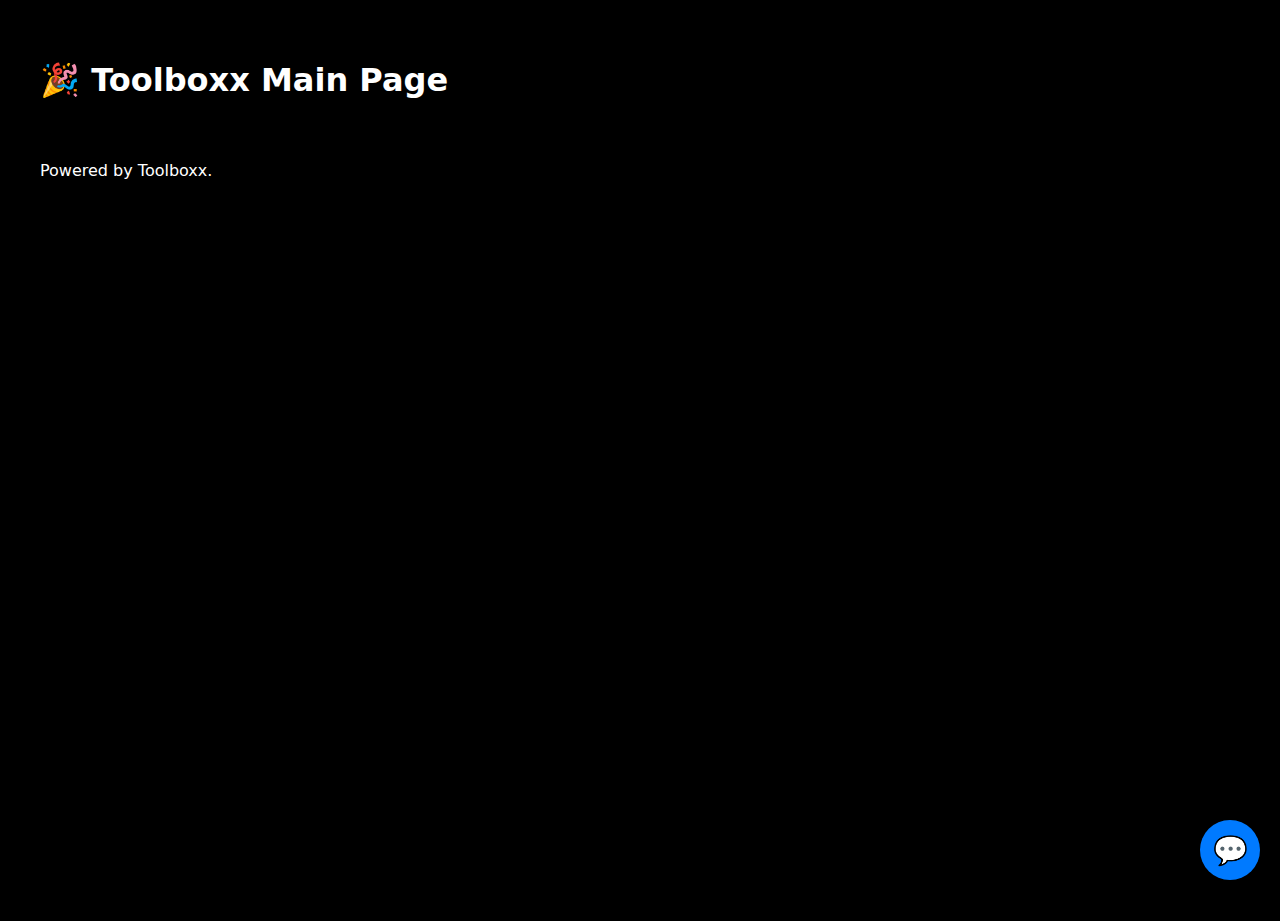
<file: frontend/index.html>
<!DOCTYPE html>
<html lang="en">
<head>
<meta charset="UTF-8" />
<title>Toolboxx Floating Chat</title>

<style>
:root {
  --page-bg: #000000;
  --page-text: #ffffff;

  --chat-bg: #ffffff;
  --chat-text: #000000;
  --body-bg: #f5f7fa;
  --border: #dddddd;

  --header-bg: #007aff;
  --user-bg: #007aff;

  --ai-bg: #e9e9e9;
  --user-text: #faf8f8;
}

html, body {
  margin: 0;
  padding: 0;
  width: 100%;
  height: 100%;
  background: #000000 !important;
  color: #ffffff;
  font-family: system-ui, -apple-system, BlinkMacSystemFont, sans-serif;
}

/* Floating button */
#chat-launcher {
  position: fixed;
  bottom: 20px;
  right: 20px;
  width: 60px;
  height: 60px;
  border-radius: 50%;
  background: var(--header-bg);
  color: white;
  font-size: 28px;
  display: flex;
  align-items: center;
  justify-content: center;
  cursor: pointer;
  z-index: 999999;
}

/* Chat window */
#chat-window {
  position: fixed;
  bottom: 90px;
  right: 20px;
  width: 380px;
  height: 560px;
  border-radius: 16px;
  display: none;
  flex-direction: column;
  overflow: hidden;
  z-index: 999999;
  background: #ffffff !important;
  opacity: 1 !important;
}

#chat-window.open { display: flex; }

.chat-header {
  background: var(--header-bg);
  color: white;
  padding: 14px;
  display: flex;
  justify-content: space-between;
}

.chat-body {
  flex: 1;
  padding: 14px;
  background: var(--body-bg);
  overflow-y: auto;
  display: flex;
  flex-direction: column;
  gap: 8px;
  opacity: 1 !important;
}

.msg {
  max-width: 75%;
  padding: 8px 12px;
  border-radius: 12px;
  font-size: 14px;
  opacity: 1 !important;
}

.msg.ai {
  background: #e9e9e9;
  color: #000000 !important;
}

.msg.user {
  background: var(--user-bg);
  color: var(--user-text);
  align-self: flex-end;
}

.options {
  display: flex;
  flex-wrap: wrap;
  gap: 8px;
  opacity: 1 !important;
}

.option-btn {
  background: #eef2ff;
  border: 1px solid #dbe2ff;
  border-radius: 8px;
  padding: 6px 10px;
  cursor: pointer;
  opacity: 1 !important;
  color: #000000 !important;
}

.chat-input {
  display: flex;
  padding: 10px;
  border-top: 1px solid var(--border);
}

.chat-input textarea {
  flex: 1;
  border: 1px solid var(--border);
  border-radius: 6px;
  padding: 8px;
  color: var(--chat-text);
}

.chat-input button {
  margin-left: 6px;
  padding: 0 14px;
  background: var(--header-bg);
  color: white;
  border: none;
  border-radius: 6px;
}
</style>
</head>

<body>

<h1 style="padding:40px;">🎉 Toolboxx Main Page</h1>
<p style="padding-left:40px;">Powered by Toolboxx.</p>

<div id="chat-launcher">💬</div>

<div id="chat-window">
  <div class="chat-header">
    <span>Trust Inheritance AI</span>
    <span id="close-btn">✕</span>
  </div>

  <div class="chat-body" id="chat-body"></div>

  <div class="chat-input">
    <textarea id="chat-input" rows="1" placeholder="Ask your question..."></textarea>
    <button id="send-btn">Send</button>
  </div>
</div>


<script>
/* ============================
   BACKEND CONFIG
============================ */
const API_BASE_URL = "http://localhost:8000/api/v1";

/* ============================
   CONVERSATION STATE
============================ */
let conversationId = localStorage.getItem("conversation_id") || null;

// conversations structure:
// {
//   id: {
//     title: "...",
//     messages: [{role, text}]
/* ============================ */
let conversations = JSON.parse(localStorage.getItem("conversations") || "{}");


/* ============================
   TITLE GENERATION (Same as Streamlit)
============================ */
const MAX_TITLE_WORDS = 8;

function generateTitleFromMessage(message) {
  const words = message.trim().split(/\s+/);
  const title = words.slice(0, MAX_TITLE_WORDS).join(" ");
  return words.length > MAX_TITLE_WORDS ? title + "..." : title;
}


/* ============================
   SPINNER
============================ */
function showThinking() {
  const div = document.createElement("div");
  div.className = "msg ai";
  div.id = "thinking-indicator";
  div.innerText = "Thinking...";
  bodyEl.appendChild(div);
  bodyEl.scrollTop = bodyEl.scrollHeight;
}

function hideThinking() {
  const el = document.getElementById("thinking-indicator");
  if (el) el.remove();
}


/* ============================
   BACKEND CALL
============================ */
async function sendMessageToBackend(message) {
  showThinking();

  try {
    const response = await fetch(`${API_BASE_URL}/chat`, {
      method: "POST",
      headers: { "Content-Type": "application/json" },
      body: JSON.stringify({
        message: message,
        conversation_id: conversationId ? Number(conversationId) : null,
        use_history: true
      })
    });

    if (!response.ok) {
      throw new Error("Backend error");
    }

    const data = await response.json();

    hideThinking();

    // Save conversation ID if first time
    if (!conversationId) {
      conversationId = data.conversation_id;
      localStorage.setItem("conversation_id", conversationId);
    }

    addMessage("ai", data.answer);

    // Persist message
    conversations[conversationId].messages.push({
      role: "assistant",
      text: data.answer
    });

    persistConversations();

  } catch (err) {
    hideThinking();
    addMessage("ai", "⚠️ Sorry, I couldn’t reach the server. Please try again.");
  }
}

function persistConversations() {
  localStorage.setItem("conversations", JSON.stringify(conversations));
}


let guidedStep = "root";
let guidedFlowActive = true;
let messages = [];

const launcher = document.getElementById("chat-launcher");
const windowEl = document.getElementById("chat-window");
const bodyEl = document.getElementById("chat-body");
const inputEl = document.getElementById("chat-input");

launcher.onclick = () => {
  windowEl.classList.toggle("open");
  if (messages.length === 0) showGreeting();
};

document.getElementById("close-btn").onclick =
  () => windowEl.classList.remove("open");

function addMessage(role, text) {
  const div = document.createElement("div");
  div.className = `msg ${role}`;
  div.innerHTML = text;
  bodyEl.appendChild(div);
  bodyEl.scrollTop = bodyEl.scrollHeight;
}


function clearOptions() {
  document.querySelectorAll(".options").forEach(o => o.remove());
}

function showGreeting() {
  addMessage("ai",
    "Hello! I am your Trust Inheritance Legal AI Assistant, How can I help you today!"
  );
  showOptions([
    "Legal Document Support",
    "Bereavement Support",
    "Final Wishes Support"
  ]);
}

function showOptions(opts) {
  clearOptions();
  const wrap = document.createElement("div");
  wrap.className = "options";
  opts.forEach(opt => {
    const b = document.createElement("div");
    b.className = "option-btn";
    b.textContent = opt;
    b.onclick = () => handleOption(opt);
    wrap.appendChild(b);
  });
  bodyEl.appendChild(wrap);
}

function handleOption(opt) {
  clearOptions();
  addMessage("user", opt);

  /* ROOT */
  if (guidedStep === "root") {
    if (opt === "Legal Document Support") {
      guidedStep = "legal";
      showOptions(["Will Writing", "Living Will", "Lasting Power of Attorney (LPA)"]);
      return;
    }
    if (opt === "Bereavement Support") {
      guidedStep = "bereavement";
      showOptions([
        "A Little Help",
        "A Little More Help",
        "Lots of Help",
        "Hand It All Over",
        "Online Grief Support"
      ]);
      return;
    }
    if (opt === "Final Wishes Support") {
      guidedStep = "final";
      showOptions([
        "My Documents",
        "Personal Messages",
        "Funeral Wishes",
        "Digital Legacy",
        "Trusted People",
        "Nags"
      ]);
      return;
    }
  }

  /* LEGAL */
  if (guidedStep === "legal" && opt === "Will Writing") {
    guidedStep = "will";
    showOptions(["Online", "Telephone", "Video"]);
    return;
  }

  if (guidedStep === "will" && opt === "Online") {
    addMessage("ai",
      "👉 <a href='https://trustinheritance.toolboxx.co.uk/select-will' target='_blank'>Click here to start writing your will</a>"
    );
    guidedFlowActive = false;
    return;
  }

  if (guidedStep === "legal" && opt === "Living Will") {
    addMessage("ai",
      "👉 <a href='https://trustinheritance.toolboxx.co.uk/living-will/5999/questionnaire/step/2' target='_blank'>Click here to start your Living Will</a>"
    );
    guidedFlowActive = false;
    return;
  }

  if (guidedStep === "legal" && opt === "Lasting Power of Attorney (LPA)") {
    guidedStep = "lpa";
    showOptions(["Online", "Telephone", "Video"]);
    return;
  }

  if (guidedStep === "lpa" && opt === "Online") {
    addMessage("ai",
      "👉 <a href='https://trustinheritance.toolboxx.co.uk/select-lpa' target='_blank'>Click here to start writing your LPA</a>"
    );
    guidedFlowActive = false;
    return;
  }

  /* BEREAVEMENT */
  if (guidedStep === "bereavement") {
    const links = {
      "A Little Help": "https://trustinheritance.toolboxx.co.uk/holder/10-steps",
      "A Little More Help": "https://trustinheritance.toolboxx.co.uk/what-to-do-when-someone-dies/2808/questionnaire/step/11",
      "Lots of Help": "https://trustinheritance.toolboxx.co.uk/payment/executor-toolkit-plus/5175",
      "Hand It All Over": "https://trustinheritance.toolboxx.co.uk/estate-administration",
      "Online Grief Support": "https://trustinheritance.toolboxx.co.uk/grief-support"
    };
    addMessage("ai", `👉 <a href='${links[opt]}' target='_blank'>Click here to check ${opt} support</a>`);
    guidedFlowActive = false;
  }

  /* FINAL WISHES */
  if (guidedStep === "final") {
    addMessage("ai", "👉 Our Final Wishes services are coming soon.");
    guidedFlowActive = false;
  }
}

document.getElementById("send-btn").onclick = async () => {
  const val = inputEl.value.trim();
  if (!val) return;

  inputEl.value = "";

  // Exit guided flow
  guidedFlowActive = false;

  // Show user message
  addMessage("user", val);

  conversations[conversationId].messages.push({
    role: "user",
    text: val
  });

  persistConversations();

  // 🔑 Call backend
  await sendMessageToBackend(val);
};
</script>

</body>
</html>
</file>
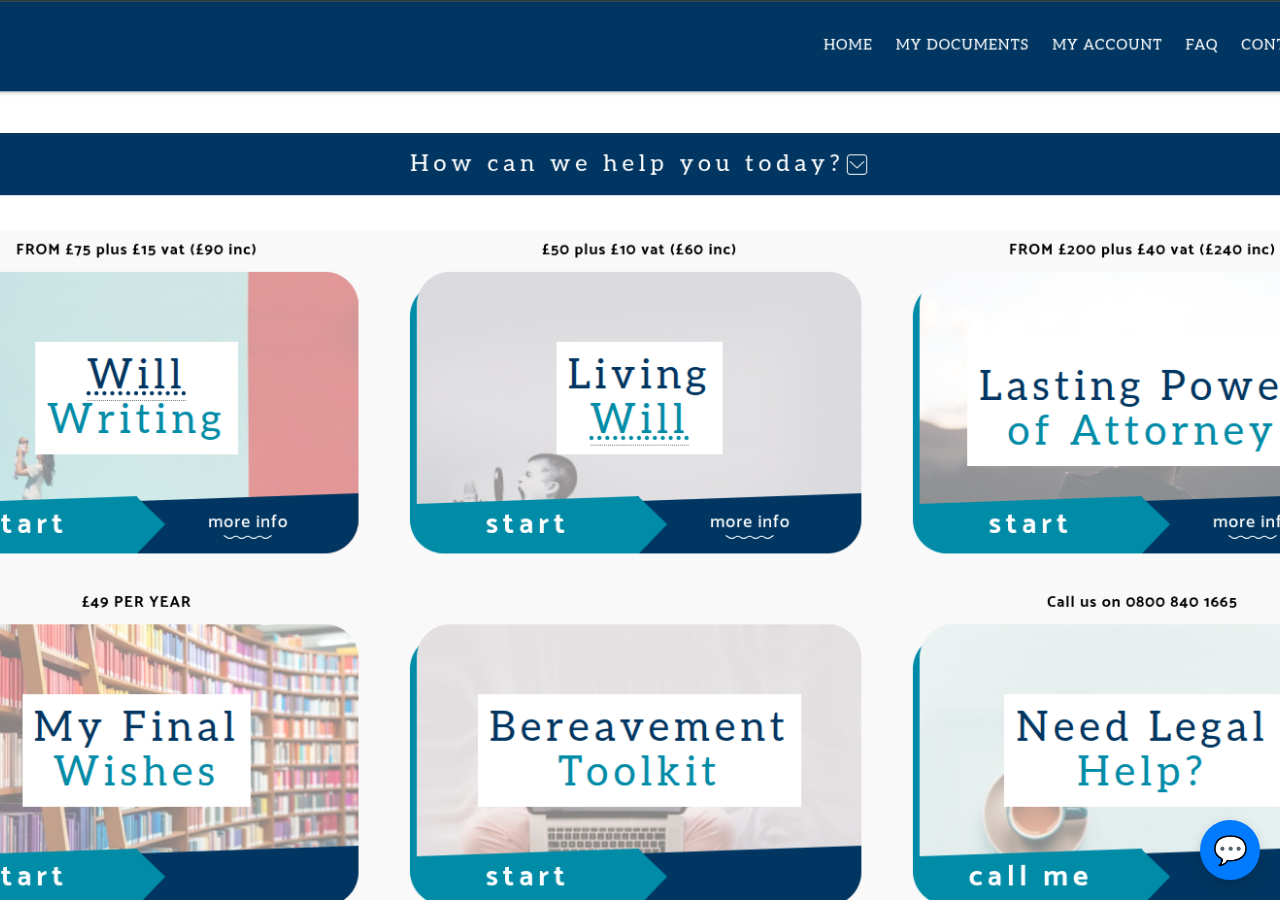
<file: html_frontend/index.html>
<!DOCTYPE html>
<html lang="en">
<head>
  <meta charset="UTF-8" />
  <meta name="viewport" content="width=device-width, initial-scale=1.0" />
  <title>Toolboxx Floating Chat</title>
  
  <!-- Stylesheets -->
  <link rel="stylesheet" href="css/styles.css" />
  
  <!-- Preconnect to API domain for faster connection -->
  <link rel="preconnect" href="http://localhost:8000" />
  
  <!-- Internal Styles for Background and Layout -->
  <style>
    body {
      background-image: url('static/homepage.png');
      background-size: cover;
      background-position: top center;
      background-attachment: fixed;
      background-repeat: no-repeat;
      min-height: 100vh;
      margin: 0;
      padding: 0;
    }

    #main-page-auth {
      position: fixed;
      top: 25px;
      right: 20px;
      margin: 0;
      padding: 0;
      z-index: 999998;
    }
  </style>
</head>

<body>
  <!-- User Info / Login Button (Main Page) -->
  <div id="main-page-auth">
    <!-- Content will be updated by JS based on auth state -->
  </div>

  <!-- Chat Launcher Button -->
  <div id="chat-launcher" aria-label="Open chat" role="button" tabindex="0">
    💬
  </div>

  <!-- Login Modal (Main Page) -->
  <div id="login-modal" class="modal" style="display: none;">
    <div class="modal-content">
      <div class="modal-header">
        <h2 id="modal-title">Login</h2>
        <span class="modal-close" onclick="AuthUI.closeModal()">&times;</span>
      </div>
      
      <!-- Login Form -->
      <div id="login-form" class="auth-form">
        <div class="form-group">
          <label for="login-email">Email</label>
          <input type="email" id="login-email" placeholder="Enter your email" required />
        </div>
        <div class="form-group">
          <label for="login-password">Password</label>
          <input type="password" id="login-password" placeholder="Enter your password" required />
        </div>
        <div id="login-error" class="error-message"></div>
        <button class="auth-btn primary" onclick="AuthUI.login()">Login</button>
        <p class="auth-switch">
          Don't have an account? <a href="#" onclick="AuthUI.showRegister(); return false;">Register</a>
        </p>
      </div>
      
      <!-- Register Form -->
      <div id="register-form" class="auth-form" style="display: none;">
        <div class="form-group">
          <label for="register-email">Email</label>
          <input type="email" id="register-email" placeholder="Enter your email" required />
        </div>
        <div class="form-group">
          <label for="register-password">Password</label>
          <input type="password" id="register-password" placeholder="Create a password" required />
        </div>
        <div class="form-group">
          <label for="register-confirm">Confirm Password</label>
          <input type="password" id="register-confirm" placeholder="Confirm your password" required />
        </div>
        <div id="register-error" class="error-message"></div>
        <button class="auth-btn primary" onclick="AuthUI.register()">Register</button>
        <p class="auth-switch">
          Already have an account? <a href="#" onclick="AuthUI.showLogin(); return false;">Login</a>
        </p>
      </div>
    </div>
  </div>

  <!-- Chat Window -->
  <div id="chat-window" role="dialog" aria-label="Chat window">
    <!-- Chat Header -->
    <div class="chat-header">
      <span class="chat-header-title">Trust Inheritance AI</span>
      <div class="chat-header-actions">
        <span id="menu-btn" class="chat-header-btn" aria-label="Menu" role="button" tabindex="0">
          ⋮
        </span>
        <span id="close-btn" class="chat-header-btn" aria-label="Close" role="button" tabindex="0">
          ✕
        </span>
      </div>
    </div>

    <!-- History Sidebar -->
    <div id="history-sidebar">
      <div class="history-sidebar-header">
        <span>Conversations</span>
        <span id="close-history" class="history-sidebar-close" aria-label="Close history" role="button" tabindex="0">
          ✕
        </span>
      </div>
      <div id="history-list"></div>
      <button id="new-chat-btn" class="new-chat-btn" aria-label="Start new chat" role="button" tabindex="0">
        + New Chat
      </button>
    </div>

    <!-- Chat Messages Area -->
    <div class="chat-body" id="chat-body" role="log" aria-live="polite"></div>

    <!-- Chat Input Area -->
    <div class="chat-input">
      <textarea
        id="chat-input"
        rows="1"
        placeholder="Ask your question..."
        aria-label="Chat message input"
      ></textarea>
      <div class="chat-input-actions">
        <button id="send-btn" aria-label="Send message">Send</button>
      </div>
    </div>
  </div>

  <!-- JavaScript Modules (loaded in order for dependency management) -->
  <script src="js/config.js"></script>
  <script src="js/state.js"></script>
  <script src="js/auth.js"></script>
  <script src="js/auth-ui.js"></script>
  <script src="js/chat.js"></script>
  <script src="js/guided-flow.js"></script>
  <script src="js/history.js"></script>
  <script src="js/main.js"></script>
</body>
</html>
</file>
<file: html_frontend/css/styles.css>
/* ================================================
   TOOLBOXX FLOATING CHAT - OPTIMIZED CSS
   ================================================ */

/* CSS Variables for consistency */
:root {
  --page-bg: #000000;
  --page-text: #ffffff;
  
  --chat-bg: #ffffff;
  --chat-text: #000000;
  --body-bg: #f5f7fa;
  --border: #dddddd;
  
  --header-bg: #007aff;
  --user-bg: #007aff;
  
  --ai-bg: #e9e9e9;
  --user-text: #faf8f8;
  
  --z-index-launcher: 999999;
  --transition-speed: 0.3s;
}

/* Base resets */
html, body {
  margin: 0;
  padding: 0;
  width: 100%;
  height: 100%;
  background: var(--page-bg);
  color: var(--page-text);
  font-family: system-ui, -apple-system, BlinkMacSystemFont, sans-serif;
}

/* ================================================
   CHAT LAUNCHER BUTTON
   ================================================ */
#chat-launcher {
  position: fixed;
  bottom: 20px;
  right: 20px;
  width: 60px;
  height: 60px;
  border-radius: 50%;
  background: var(--header-bg);
  color: white;
  font-size: 28px;
  display: flex;
  align-items: center;
  justify-content: center;
  cursor: pointer;
  z-index: var(--z-index-launcher);
  transition: transform var(--transition-speed) ease,
              box-shadow var(--transition-speed) ease;
  box-shadow: 0 4px 12px rgba(0, 0, 0, 0.15);
}

#chat-launcher:hover {
  transform: scale(1.05);
  box-shadow: 0 6px 16px rgba(0, 0, 0, 0.2);
}

#chat-launcher:active {
  transform: scale(0.95);
}

/* ================================================
   CHAT WINDOW
   ================================================ */
#chat-window {
  position: fixed;
  bottom: 90px;
  right: 20px;
  width: 380px;
  height: 560px;
  border-radius: 16px;
  display: none;
  flex-direction: column;
  overflow: hidden;
  z-index: var(--z-index-launcher);
  background: var(--chat-bg);
  box-shadow: 0 8px 32px rgba(0, 0, 0, 0.12);
}

#chat-window.open {
  display: flex;
  animation: slideUp 0.3s ease-out;
}

@keyframes slideUp {
  from {
    opacity: 0;
    transform: translateY(20px);
  }
  to {
    opacity: 1;
    transform: translateY(0);
  }
}

/* ================================================
   CHAT HEADER
   ================================================ */
.chat-header {
  background: var(--header-bg);
  color: white;
  padding: 14px;
  display: flex;
  justify-content: space-between;
  align-items: center;
  flex-shrink: 0;
}

.chat-header-title {
  font-weight: 600;
}

.chat-header-actions {
  display: flex;
  gap: 8px;
}

.chat-header-btn {
  cursor: pointer;
  padding: 4px 8px;
  border-radius: 4px;
  transition: background-color 0.2s ease;
}

.chat-header-btn:hover {
  background-color: rgba(255, 255, 255, 0.15);
}

/* ================================================
   HISTORY SIDEBAR
   ================================================ */
#history-sidebar {
  display: none;
  position: absolute;
  top: 0;
  left: 0;
  right: 0;
  bottom: 0;
  background: var(--chat-bg);
  z-index: 10;
  flex-direction: column;
}

#history-sidebar.open {
  display: flex;
}

.history-sidebar-header {
  display: flex;
  justify-content: space-between;
  align-items: center;
  padding: 12px 16px;
  border-bottom: 1px solid var(--border);
  font-weight: 600;
  color: var(--chat-text);
}

.history-sidebar-close {
  cursor: pointer;
  padding: 4px 8px;
  border-radius: 4px;
  transition: background-color 0.2s ease;
}

.history-sidebar-close:hover {
  background-color: rgba(0, 0, 0, 0.05);
}

#history-list {
  flex: 1;
  overflow-y: auto;
  padding: 8px;
}

.history-item {
  padding: 12px;
  border-radius: 8px;
  cursor: pointer;
  transition: background-color 0.2s ease;
  color: var(--chat-text);
  display: flex;
  justify-content: space-between;
  align-items: center;
  gap: 8px;
}

.history-item:hover {
  background-color: rgba(0, 0, 0, 0.05);
}

.history-item.active {
  background-color: rgba(0, 122, 255, 0.1);
}

.history-item-content {
  flex: 1;
  display: flex;
  flex-direction: column;
  gap: 4px;
  min-width: 0;
}

.history-item-title {
  font-weight: 500;
  white-space: nowrap;
  overflow: hidden;
  text-overflow: ellipsis;
}

.history-item-date {
  font-size: 12px;
  color: #888;
}

.history-item-delete {
  cursor: pointer;
  padding: 4px 8px;
  border-radius: 4px;
  font-size: 16px;
  background: transparent;
  border: none;
  color: #d32f2f;
  transition: background-color 0.2s ease, color 0.2s ease;
  flex-shrink: 0;
}

.history-item-delete:hover {
  background-color: #ffebee;
  color: #c62828;
}

.history-empty {
  padding: 12px;
  color: #777;
  text-align: center;
}

.history-loading {
  padding: 20px;
  color: #777;
  text-align: center;
  display: flex;
  align-items: center;
  justify-content: center;
  gap: 8px;
}

.history-loading::before {
  content: "";
  width: 16px;
  height: 16px;
  border: 2px solid #ddd;
  border-top-color: var(--header-bg);
  border-radius: 50%;
  animation: spin 0.8s linear infinite;
}

@keyframes spin {
  to {
    transform: rotate(360deg);
  }
}

.history-error {
  padding: 12px;
  color: #d32f2f;
  text-align: center;
  background-color: #ffebee;
  border-radius: 8px;
  margin: 8px;
}

/* ================================================
   NEW CHAT BUTTON
   ================================================ */
.new-chat-btn {
  margin: 12px;
  padding: 12px 16px;
  background: var(--header-bg);
  color: white;
  border: none;
  border-radius: 8px;
  font-size: 14px;
  font-weight: 500;
  cursor: pointer;
  transition: all 0.2s ease;
  display: flex;
  align-items: center;
  justify-content: center;
  gap: 8px;
}

.new-chat-btn:hover {
  background: #0066cc;
  transform: translateY(-1px);
}

.new-chat-btn:active {
  transform: translateY(0);
}

/* ================================================
   CHAT BODY
   ================================================ */
.chat-body {
  flex: 1;
  padding: 14px;
  background: var(--body-bg);
  overflow-y: auto;
  display: flex;
  flex-direction: column;
  gap: 8px;
  scroll-behavior: smooth;
}

/* Custom scrollbar */
.chat-body::-webkit-scrollbar {
  width: 6px;
}

.chat-body::-webkit-scrollbar-track {
  background: transparent;
}

.chat-body::-webkit-scrollbar-thumb {
  background: rgba(0, 0, 0, 0.2);
  border-radius: 3px;
}

.chat-body::-webkit-scrollbar-thumb:hover {
  background: rgba(0, 0, 0, 0.3);
}

/* ================================================
   MESSAGES
   ================================================ */
.msg {
  max-width: 75%;
  padding: 10px 14px;
  border-radius: 12px;
  font-size: 14px;
  line-height: 1.5;
  animation: messageIn 0.3s ease-out;
  word-wrap: break-word;
  word-break: break-word;
  white-space: pre-wrap;
  display: block !important;
  visibility: visible !important;
  opacity: 1 !important;
  color: black
}

@keyframes messageIn {
  from {
    opacity: 0;
    transform: translateY(10px);
  }
  to {
    opacity: 1;
    transform: translateY(0);
  }
}

/* AI Message Styling - MUST be visible */
.msg.ai {
  background: #e0e0e0 !important;
  color: #000000 !important;
  align-self: flex-start !important;
  border-bottom-left-radius: 4px !important;
  display: block !important;
  visibility: visible !important;
  opacity: 1 !important;
  min-height: auto !important;
  height: auto !important;
  min-width: 60px;
  border: 1px solid #999 !important;
}

/* Force black text on ALL AI message content - strip any white/light colors */
.msg.ai * {
  color: #000000 !important;
  background: transparent !important;
  background-color: transparent !important;
  visibility: visible !important;
  opacity: 1 !important;
  display: inline !important;
}

/* Specific element overrides */
.msg.ai p,
.msg.ai span,
.msg.ai div,
.msg.ai li,
.msg.ai ol,
.msg.ai ul,
.msg.ai code,
.msg.ai pre,
.msg.ai strong,
.msg.ai em,
.msg.ai b,
.msg.ai i,
.msg.ai a,
.msg.ai h1,
.msg.ai h2,
.msg.ai h3,
.msg.ai h4,
.msg.ai h5,
.msg.ai h6 {
  color: #000000 !important;
  background: transparent !important;
  visibility: visible !important;
  opacity: 1 !important;
}

.msg.user {
  background: #007aff !important;
  color: #ffffff !important;
  align-self: flex-end !important;
  border-bottom-right-radius: 4px !important;
  display: block !important;
  visibility: visible !important;
  opacity: 1 !important;
}

.msg a {
  color: inherit;
  text-decoration: underline;
}

.msg a:hover {
  opacity: 0.8;
}

/* Thinking indicator */
.thinking-indicator {
  display: flex;
  align-items: center;
  gap: 4px;
  color: #777;
  font-size: 13px;
}

.thinking-indicator::before {
  content: "•";
  animation: blink 1.4s infinite;
}

.thinking-indicator::after {
  content: "•";
  animation: blink 1.4s infinite 0.2s;
}

@keyframes blink {
  0%, 80% {
    opacity: 0;
  }
  40% {
    opacity: 1;
  }
}

/* ================================================
   OPTIONS BUTTONS
   ================================================ */
.options {
  display: flex;
  flex-wrap: wrap;
  gap: 8px;
  margin-top: 8px;
}

.option-btn {
  background: #eef2ff;
  border: 1px solid #dbe2ff;
  border-radius: 8px;
  padding: 8px 14px;
  cursor: pointer;
  font-size: 13px;
  color: var(--chat-text);
  transition: all 0.2s ease;
}

.option-btn:hover {
  background: #e0e7ff;
  border-color: #c7d2ff;
  transform: translateY(-1px);
}

.option-btn:active {
  transform: translateY(0);
}

/* ================================================
   CHAT INPUT AREA
   ================================================ */
.chat-input {
  display: flex;
  padding: 12px;
  border-top: 1px solid var(--border);
  background: var(--chat-bg);
  gap: 8px;
}

.chat-input textarea {
  flex: 1;
  border: 1px solid var(--border);
  border-radius: 8px;
  padding: 10px 12px;
  font-size: 14px;
  font-family: inherit;
  resize: none;
  outline: none;
  transition: border-color 0.2s ease, box-shadow 0.2s ease;
  color: var(--chat-text);
}

.chat-input textarea:focus {
  border-color: var(--header-bg);
  box-shadow: 0 0 0 2px rgba(0, 122, 255, 0.1);
}

.chat-input textarea::placeholder {
  color: #999;
}

.chat-input button {
  padding: 0 20px;
  background: var(--header-bg);
  color: white;
  border: none;
  border-radius: 8px;
  font-size: 14px;
  font-weight: 500;
  cursor: pointer;
  transition: all 0.2s ease;
}

.chat-input button:hover {
  background: #0066cc;
  transform: translateY(-1px);
}

.chat-input button:active {
  transform: translateY(0);
}

.chat-input button:disabled {
  opacity: 0.5;
  cursor: not-allowed;
  transform: none;
}

/* ================================================
   UTILITY CLASSES
   ================================================ */
.sr-only {
  position: absolute;
  width: 1px;
  height: 1px;
  padding: 0;
  margin: -1px;
  overflow: hidden;
  clip: rect(0, 0, 0, 0);
  white-space: nowrap;
  border: 0;
}

/* ================================================
   RESPONSIVE DESIGN
   ================================================ */
@media (max-width: 420px) {
  #chat-window {
    width: calc(100% - 40px);
    right: 20px;
    left: 20px;
    height: calc(100vh - 120px);
    max-height: 560px;
  }
}

@media (max-height: 620px) {
  #chat-window {
    height: calc(100vh - 120px);
    max-height: 560px;
  }
}
</file>
